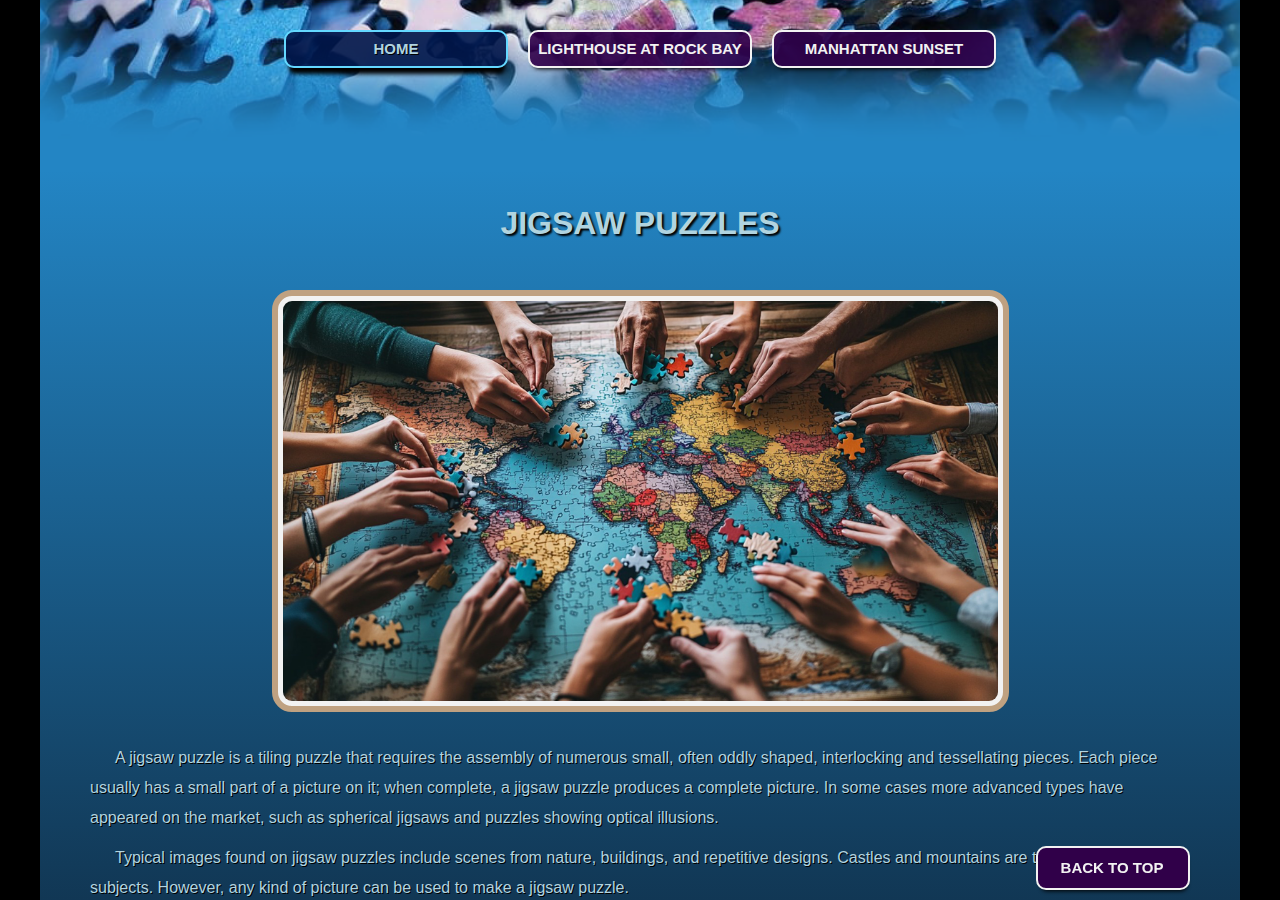
<file: index.html>
<!DOCTYPE html>
<html lang="en">

<head>
  <meta charset="utf-8">
  <meta name="viewport" content="width=device-width">
  <title>Jigsaw Puzzles</title>
  <!-- You will need to link to the CSS file -->
   <link rel="stylesheet" href="./css/styles.css">
</head>

<body>

  <div class="scroll">
    <span id="top"></span>
  <header>
    <a class="main-link" href="#main">Skip to Main Content</a>
    <nav>
      <ul>
        <li class="li-current">Home</li>
        <li><a href="lighthouse.html">Lighthouse at Rock Bay</a></li>
        <li><a href="manhattan.html">Manhattan Sunset</a></li>
      </ul>
    </nav>
  </header>


  <main id="main">
      <h1>Jigsaw Puzzles</h1>

      <figure>
      <img src ="images/intro_2.png" class="intro-img" alt="a group of people collaboratively assembling a large jigsaw puzzle map of the world">
      </figure>
      <br>

    <p>A jigsaw puzzle is a tiling puzzle that requires the assembly of numerous small, often oddly shaped, interlocking and tessellating pieces. Each piece usually has a small part of a picture on it; when complete, a jigsaw puzzle produces a complete picture. In some cases more advanced types have appeared on the market, such as spherical jigsaws and puzzles showing optical illusions.</p>

    <p>Typical images found on jigsaw puzzles include scenes from nature, buildings, and repetitive designs. Castles and mountains are two traditional subjects. However, any kind of picture can be used to make a jigsaw puzzle.</p>

    <p>
      A range of jigsaw puzzle accessories, including boards, cases, frames, and roll-up mats, have become available to assist jigsaw puzzle enthusiasts. While most assembled puzzles are disassembled for reuse, they can also be attached to a backing with adhesive and displayed as art.
    </p>

    <p>
      Competitive jigsaw puzzling has grown in popularity in the 21st century, with both regional and national competitions held in many countries, and annual World Jigsaw Puzzle Championships held from 2019.
    </p>

    <p>Doing puzzles is one of my favorite hobbies. On this site I share with you two of the puzzles I have already completed: Lighthouse at Rock Bay, 4000 pieces, and Manhattan Sunset, 3000 pieces.</p>
    <br>
    <div class="top">
      <a class="toplink" href="#top">Back to top</a>
    </div>
  </main>
  <footer>
    <p>Page created by Nelson Lira for the <a
        href="https://www.coursera.org/specializations/web-design"> Web Design for Everybody</a> Specialization.</p>
  </footer>

  </div>

</body>
</html>
</file>
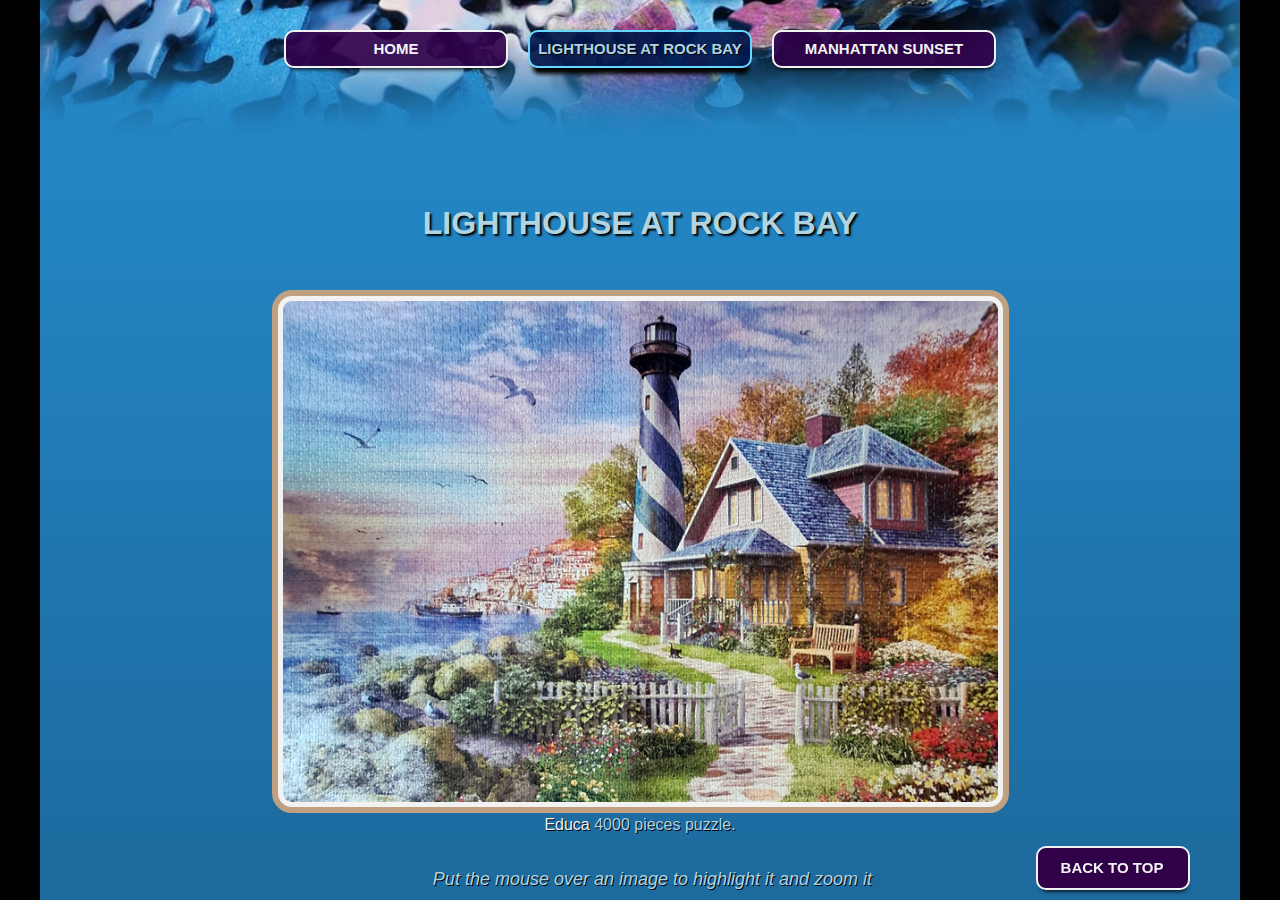
<file: lighthouse.html>
<!DOCTYPE html>
<html lang="en">

<head>
  <meta charset="utf-8">
  <meta name="viewport" content="width=device-width">
  <title>Jigsaw Puzzles - Lighthouse at Rock Bay</title>
  <!-- You will need to link to the CSS file -->
   <link rel="stylesheet" href="./css/styles.css">
</head>

<body>

  <div class="scroll">
    <span id="top"></span>
  <header>
    <a class="main-link" href="#main">Skip to Main Content</a>
    <nav>
      <ul>
        <li><a href="index.html">Home</a></li>
        <li class="li-current">Lighthouse at Rock Bay</li>
        <li><a href="manhattan.html">Manhattan Sunset</a></li>
      </ul>
    </nav>
  </header>


  <main id="main">

      <h1>Lighthouse at Rock Bay</h1>

      <figure>
        <img class="intro-img" src="images/lighthouse_puzzle_1b.png" alt="view of the complete puzzle">
        <figcaption><a href="https://www.educaborras.com/" target="_blank">Educa</a> 4000 pieces puzzle.</figcaption>
      </figure>

      <p class="instructions">Put the mouse over an image to highlight it and zoom it</p>
    <div class="grid">
      <img src="images/lighthouse_aa2.png" alt="lighthouse and a country house surrounded by trees">
      <img src="images/lighthouse_dd2.png" alt="two small boats and small houses on a hillside by the sea">
      <img src="images/lighthouse_bb2.png" alt="detail of a wooden bench next to the country house">
      <img src="images/lighthouse_cc2.png" alt="seagulls perched on the rocks by the sea">
      <img src="images/lighthouse_ee2.png" alt="stone path between a wooden fence">
      <img src="images/lighthouse_ff2.png" alt="detail of country house windows">
      <img src="images/lighthouse_ii2.png" alt="detail of flowers around the wooden fence on the left">
      <img src="images/lighthouse_jj2.png" alt="detail of flowers around the wooden fence on the right">
      <img src="images/lighthouse_kk2.png" alt="flying seagull">
      <img src="images/lighthouse_ll2.png" alt="detail of a small boat at sea">
      <br>
    </div>

    <div class="top">
      <a class="toplink" href="#top">Back to top</a>
    </div>
  </main>
  <footer>
    <p>This page was created by Nelson Lira for the <a
        href="https://www.coursera.org/specializations/web-design"> Web Design for Everybody</a> Specialization.</p>
  </footer>

  </div>
</body>
</html>
</file>
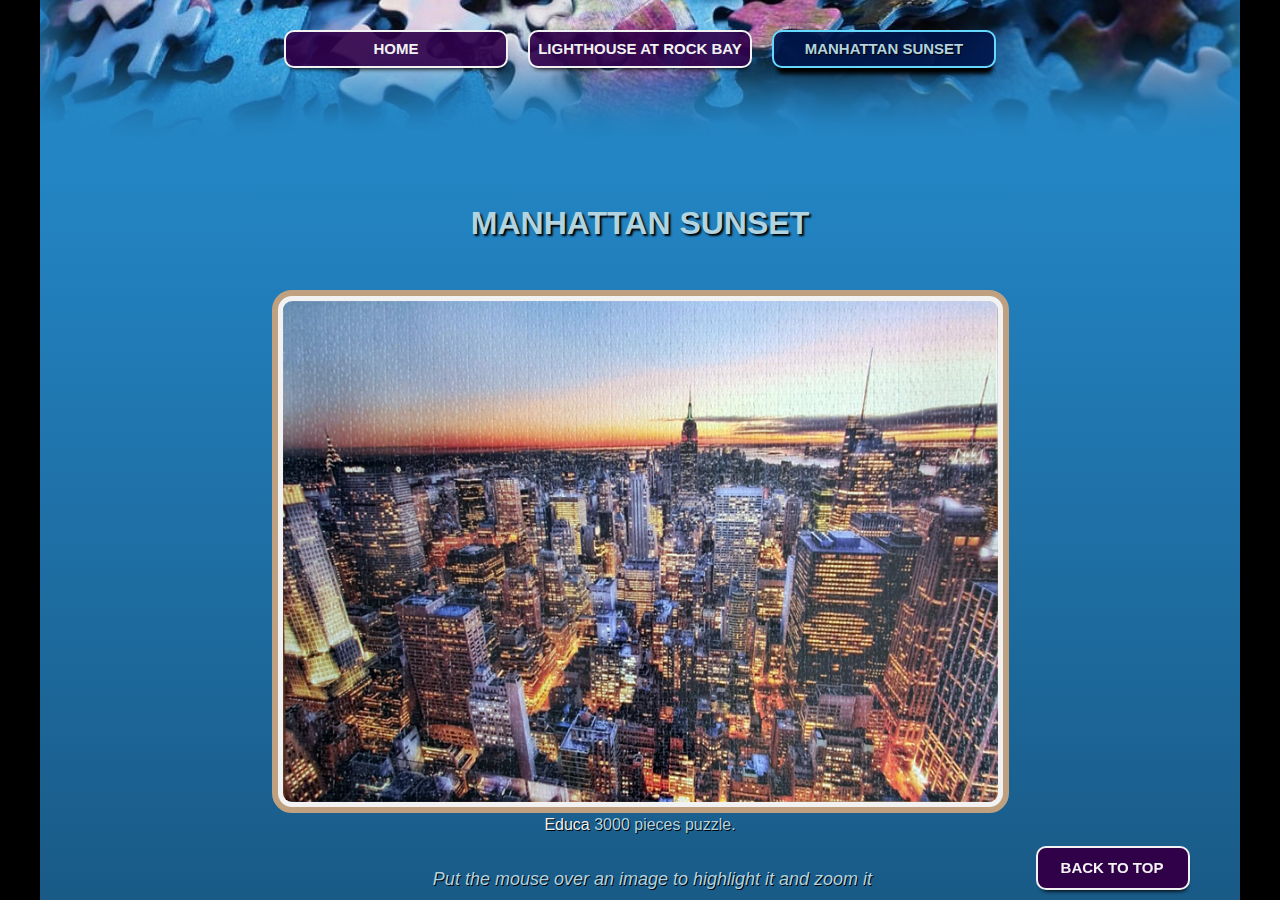
<file: manhattan.html>
<!DOCTYPE html>
<html lang="en">

<head>
  <meta charset="utf-8">
  <meta name="viewport" content="width=device-width">
  <title>Jigsaw Puzzles - Manhattan Sunset</title>
  <!-- You will need to link to the CSS file -->
   <link rel="stylesheet" href="./css/styles.css">
</head>

<body>
  <div class="scroll">
     <span id="top"></span>
  <header>
    <a class="main-link" href="#main">Skip to Main Content</a>
    <nav>
      <ul>
        <li><a href="index.html">Home</a></li>
        <li><a href="lighthouse.html">Lighthouse at Rock Bay</a></li>
        <li class="li-current">Manhattan Sunset</li>
      </ul>
    </nav>
  </header>


  <main id="main">

      <h1>Manhattan Sunset</h1>

      <figure>
        <img class="intro-img" src="images/manhattan_puzzle_1.png" alt="view of the complete puzzle">
        <figcaption><a href="https://www.educaborras.com/" target="_blank">Educa</a> 3000 pieces puzzle.</figcaption>
      </figure>

      <p class="instructions">Put the mouse over an image to highlight it and zoom it</p>
    <div class="flex">
      <img src="images/manhattan_a.png" alt="view of the Grace Building and Sofitel Hotel">
      <img src="images/manhattan_b.png" alt="close up of streets in Manhattan">
      <img src="images/manhattan_c.png" alt="close up of a parked car on a street">
      <img src="images/manhattan_g.png" alt="close up of an office skyscraper">
      <img src="images/manhattan_h.png" alt="an avenue in the middle of several buildings">
      <img src="images/manhattan_i.png" alt="top of the Bank of America Tower">
      <img src="images/manhattan_j.png" alt="close up of the top of the Empire State Building">
        <img src="images/manhattan_k.png" alt="top of the MetLife Building and Chrysler Building">
      <img src="images/manhattan_l.png" alt="several skyscrapers at sunset">
    </div>
    <br>
    <br>

    <div class="top">
      <a class="toplink" href="#top">Back to top</a>
    </div>
  </main>
  <footer>
    <p>This page was created by Nelson Lira for the <a
        href="https://www.coursera.org/specializations/web-design"> Web Design for Everybody</a> Specialization.</p>
  </footer>
</div>


</body>
</html>
</file>
<file: css/styles.css>
* {
    margin: 0;
    padding: 0;
  }


body {
    font-family: Arial, Helvetica, sans-serif;
    background-color: #000;
    max-width: 1200px;
    min-width: 500px;
    margin-left: auto;
    margin-right: auto;
    overflow-y:auto;
}


header {
    width:100%;
    background-color: #0A1828;
    max-width: 1200px;
    position: relative;
    background-image: url("../images/puzzles-banner-6d2.png");
    background-position: center;
    background-size:cover;
    background-repeat: no-repeat;
    height:170px;
}


nav {
    /*display:inline-block;*/
    height: 120px;
    width:100%;
    padding: 10px 0px;
    line-height: 40px;
    margin: 0px auto;
}


ul{
    list-style-type: none;
    display: flex;
    flex-wrap:wrap;
    justify-content:center;
    row-gap: 8px;
    column-gap: 20px;
    flex-direction: row;
    width: 81%;
    text-align: center;
    margin:20px auto;
}


li{
    background-color: #300049e6;
    color:#f2f2f2;
    text-transform: uppercase;
    font-weight: bold;
    width:220px;
    border-radius: 10px;
    font-size: 15px;
    font-weight: bold;
    height: 34px;
    line-height: 34px;
    box-shadow: 1px 5px 4px -4px rgba(0,0,0,1);
    border:2px solid #f2f2f2;
    transition-property: all;
    transition-duration: 0.5s;
}


li a{
    font-size: 15px;
    font-weight: bold;
    font-family:Arial, Helvetica, sans-serif;
    width:218px;
    line-height:38px;
    display: inline-block;
    margin-top: -3px;
    margin-left:0px;
    transition-property: all;
    transition-duration: 0.7s;
    transition: all 0.5s ease-out;
}


li:hover{
    background-color: #f2f2f2e6;
    border: 2px solid #300049;
    cursor: pointer;
    box-shadow: 1px 10px 4px -4px rgba(0,0,0,1);
}


li a:hover {
 color:#300049;
}


.scroll {
    margin-top: 0px;
    height: 100vh;
    overflow-y: scroll;
    scrollbar-color: #300049 #b1d4e0;
}


main {
    position: relative;
    background-image: linear-gradient(#2385c4, #0A1828);
    font-size: 16px;
    color: #b1d4e0;
    padding: 20px 50px 60px 50px;
    max-width: 1100px;
    text-shadow: 1px 1px #000000;
}


main p {
    text-indent: 25px;
    margin-top: 10px;
    line-height: 30px;
}


.main-link{
    position: absolute;
    color:#f2f2f2;
    line-height: 35px;
    text-decoration: none;
    font-size: 12px;
    left:-1000px;
}


.main-link:focus{
    background-color: #300049e6;
    position:relative;
    left: 10px;
    color:#f2f2f2;
    line-height: 35px;
    text-decoration: none;
    font-size: 12px;
    padding: 3px 10px;
    text-transform: uppercase;
    font-weight: bold;
    width:170px;
    top: 0px;
    transition-property: all;
    transition-duration: 0.7s;
    transition: all 0.5s ease-out;
}

.main-link:hover{
  background-color: #f2f2f2;
  color:#300049;
}


.grid{
    display: grid;
    grid-template-columns: 40% 40%;
    justify-content: space-evenly;
    align-items: center;
    row-gap: 25px;
}


.grid img {
    width:85%;
    margin: 0 auto;
    border: 6px solid #9b5e1d;
    border-radius: 20px;
    padding:5px;
    background-color: #333;
    opacity:0.6;
}


.grid img:hover, .flex img:hover, .flex img:nth-child(even):hover{
    border-color: rgb(100, 216, 255);
    box-shadow: 0px 0px 15px 15px rgba(0,0,0,1);
    opacity:1;
    transform: scale(1.5);
    z-index: 10;
    top:10px;
    transition-property:transform, box-shadow;
    transition-timing-function: linear;
    transition-duration: 0.2s;
    transition-delay: 0.7s;
}


.flex{
    display: flex;
    flex-wrap:wrap;
    justify-content:space-evenly;
    row-gap: 25px;
    column-gap: 10px;
}


.flex img {
    border: 6px solid #9b5e1d;
    width:290px;
    border-radius:20px;
    margin-top: 20px;
    padding:3px;
    background-color: #333;
    opacity: 0.6;
}


.flex img:nth-child(even){
    border:6px solid #bfa181;
    background-color: #333;
    border-radius: 100%;
}

.flex img:nth-child(even):hover{
    border-radius: 100%;
}


footer {
    background-color: #0A1828;
    color: #b1d4e0;
    position:relative;
    bottom:0;
    font-size: 14px;
    text-align: center;
    background-position: center;
    background-size:cover;
    background-repeat: no-repeat;
    width: 100%;
    
}


footer p {
    line-height: 40px;
    font-size: 12px;
}


h1 {
    text-align:center;
    font-family:Verdana, Geneva, Tahoma, sans-serif;
    color: #b1d4e0;
    height: 50px;
    text-transform: uppercase;
    max-width: 1200px;
    padding: 15px;
    text-shadow: 2px 2px 2px #000000;
}


nav a, main a, footer a {
    color: #f2f2f2;;
    text-decoration: none;
}


.current {
    color:#f2f2f2;
}


.li-current, .li-current:hover {
    background-color: #001549e6;
    cursor:not-allowed;
    text-shadow: 1px 1px #000;
    box-shadow: 1px 10px 4px -4px rgba(0,0,0,1);
    margin-top: 0px;
    border:2px solid rgb(100, 216, 255);
}


.li-current{
    color:#b1d4e0;
}


.intro-img {
    width:65%;
    padding:5px;
    min-width:300px;
    display: block;
    border-radius: 20px;
    border: 6px solid #bfa181;
    margin: 20px auto;
    margin-bottom: 3px;
    background-color: #f2f2f2;
}


figcaption {
    width:100%;
    font-size: 16px;
    margin-left: auto;
    margin-right: auto;
    margin-bottom: 20px;
    text-align: center;
}


.top {
    position: sticky;
    bottom: 10px;
    border-radius: 10px;
    padding: 0px 0px;
    text-transform: uppercase;
    font-weight: bold;
    background-color: #300049;
    width:150px;
    border-radius: 10px;
    line-height: 40px;
    float: right;
    text-shadow: none;
    box-shadow: 1px 5px 4px -4px rgba(0,0,0,1);
    border:2px solid #f2f2f2;
    transition-property: all;
    transition-duration: 0.4s;
}


.top:hover {
    box-shadow: 1px 10px 4px -4px rgba(0,0,0,1);
    background-color: #f2f2f2;
    border-color: #300049;
}


.toplink {
font-size: 15px;
    font-weight: bold;
    font-family:Arial, Helvetica, sans-serif;
    width:148px;
    display: inline-block;
    text-align: center;
}


.toplink:hover{
    color:#300049;
    transition-property: all;
    transition-duration: 0.7s;
}


.instructions {
    text-align: center;
    font-style: oblique;
    margin-top: 30px;
    margin-bottom: 10px;
    font-size: 18px;
}
</file>
